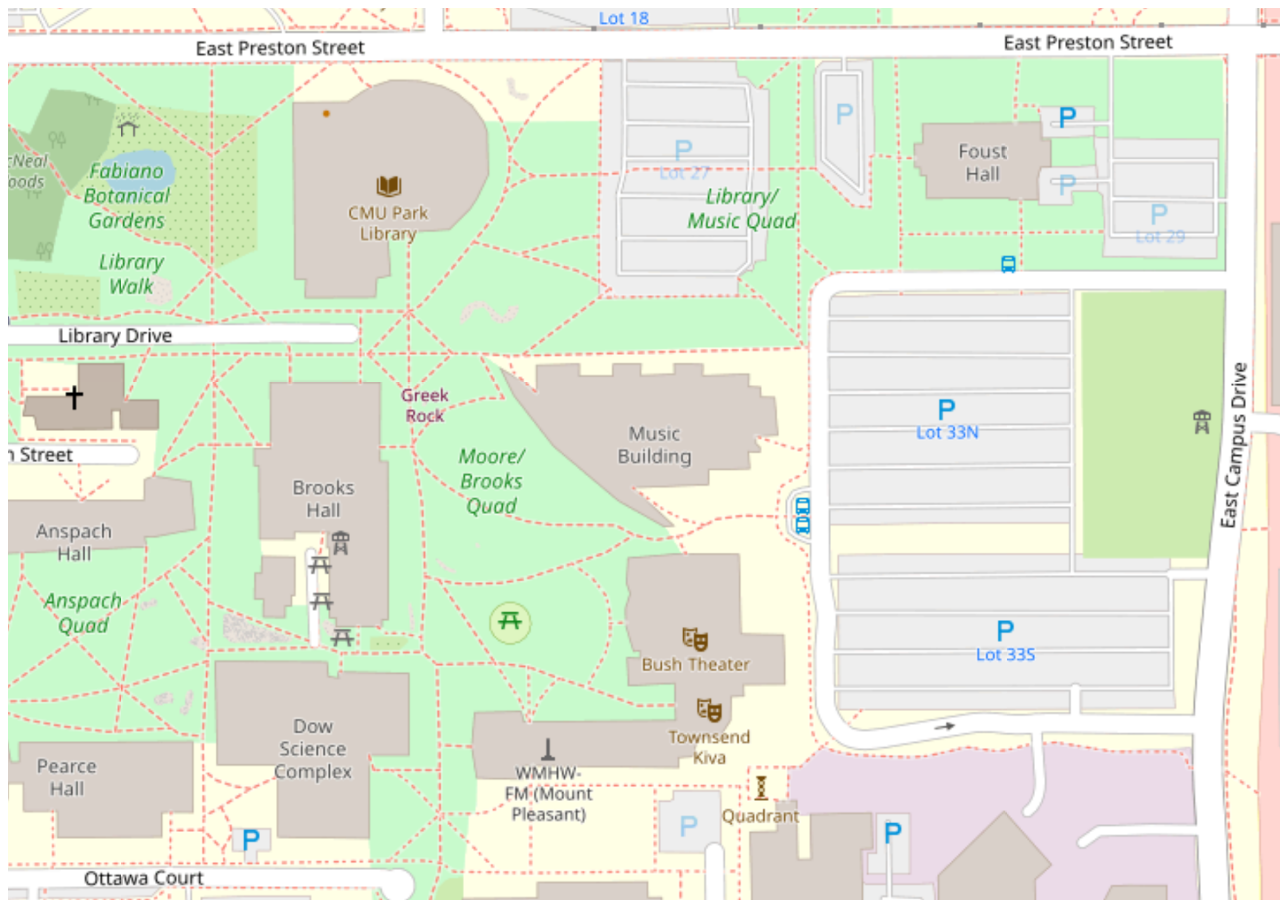
<file: src/main/resources/static/index.html>
<html lang="en">
<head>
	<meta charset="UTF-8">
	<meta name="viewport" content="width=device-width, initial-scale=1.0">
	<link rel="stylesheet" href="styles.css">
	<script src="script.js" data-building="Campus" defer></script>
	<title>Accessibility Map</title>
	<link rel="icon" type="image/png" href="Assets/BuildingPin.png"></link>
</head>
<body>
	<div class="mapContainer" id="pinContainer">
		<img src="Assets/CampusMap.png" class="map centralMap"></img>
		<!--
		<a href="pearce.html" class="mapPin" style="left: 17%; top: 83%;">
			<img src="Assets/BuildingPin.png" class="mapPin"><img>
		</a>
		<a href="library.html" class="mapPin" style="left: 33%; top: 10%;">
			<img src="Assets/BuildingPin.png" class="mapPin"><img>
		</a>
		-->
	</div>
</body>
</html>
</file>
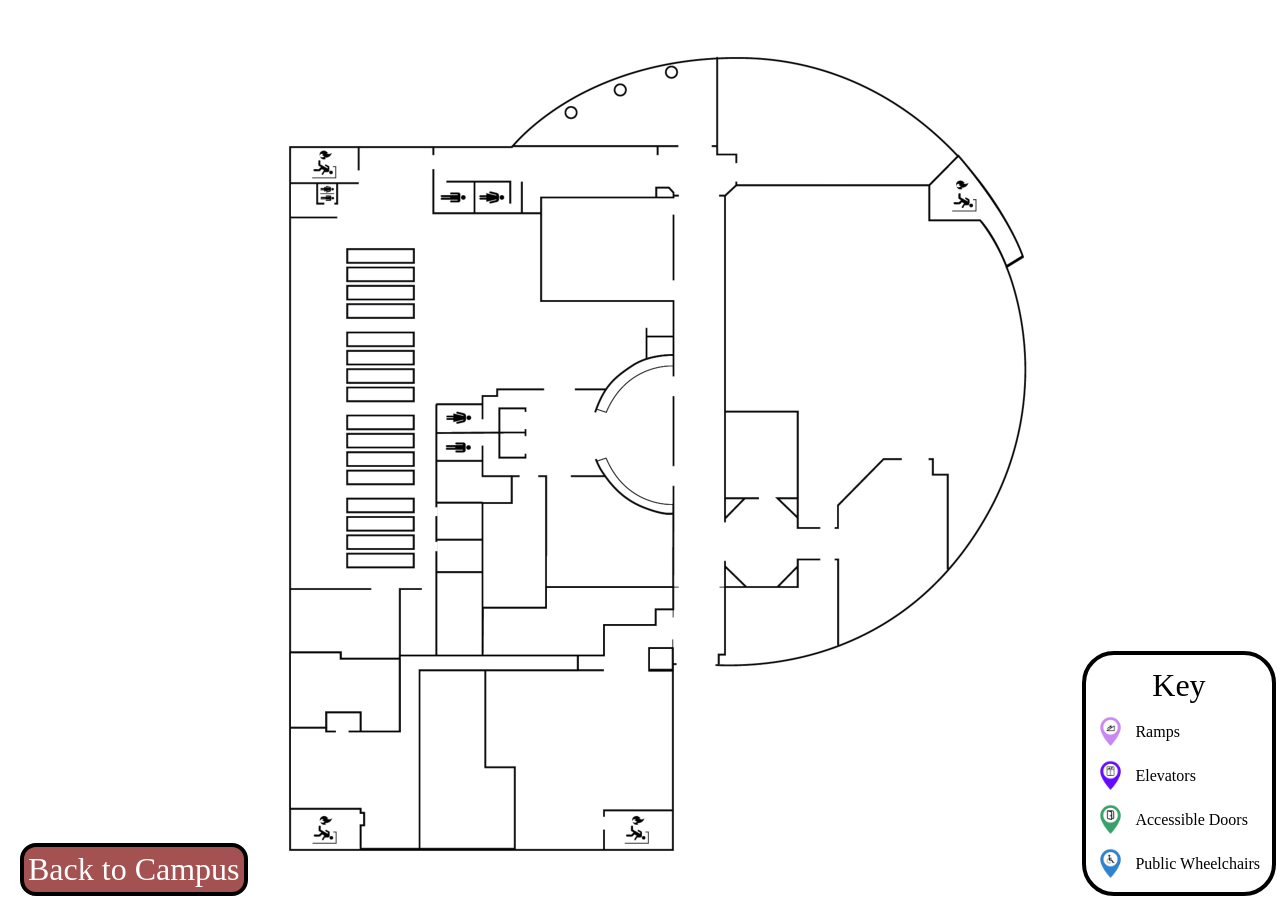
<file: src/main/resources/static/library.html>
<!DOCTYPE html>
<html lang="en">
<head>
	<meta charset="UTF-8">
	<meta name="viewport" content="width=device-width, initial-scale=1.0">
	<link rel="stylesheet" href="styles.css">
	<title>Accessibility Map - Library</title>
	<script src="script.js" data-building="Library" defer></script>
	<link rel="icon" type="image/png" href="Assets/BuildingPin.png"></link>
</head>
<body>
	<div class="mapContainer" id="pinContainer">
		<img src="Assets/LibraryMap.jpg" class="map libraryMap"></img>
		<a href="index.html" class="backButton">
			<p class="backButtonText">Back to Campus</p>
		</a>
		<div class="key">
			<p class="keyText title">Key</p>
			<div class="keyContent">
				<img src="Assets/RampPin.png" class="keyIcon ramp"></img>
				<p class="keyText body">Ramps</p>
			</div>
			<div class="keyContent">
				<img src="Assets/ElevatorPin.png" class="keyIcon ramp"></img>
				<p class="keyText body">Elevators</p>
			</div>
			<div class="keyContent">
				<img src="Assets/DoorPin.png" class="keyIcon ramp"></img>
				<p class="keyText body">Accessible Doors</p>
			</div>
			<div class="keyContent">
				<img src="Assets/WheelchairPin.png" class="keyIcon ramp"></img>
				<p class="keyText body">Public Wheelchairs</p>
			</div>
		</div>
	</div>
</body>
</html>
</file>
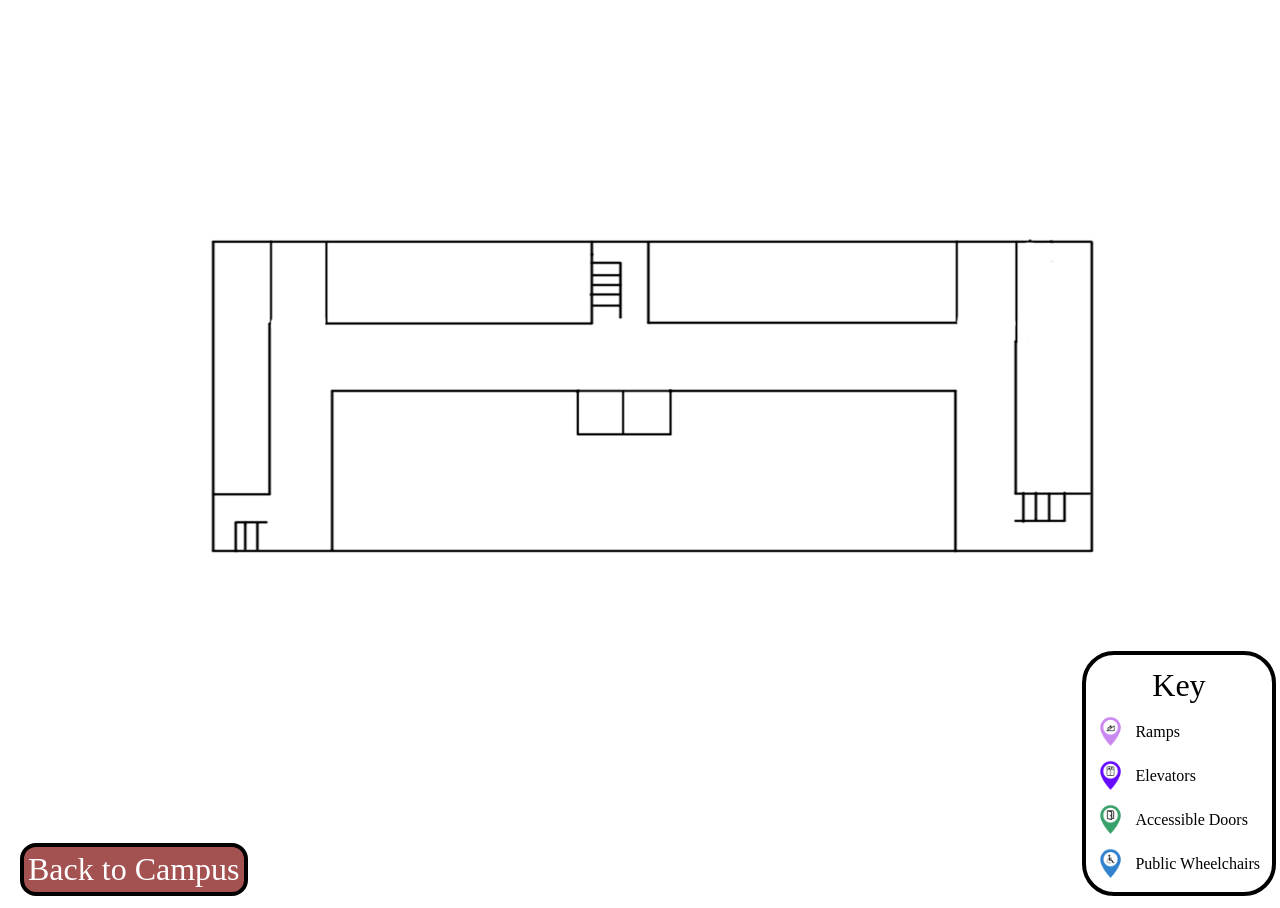
<file: src/main/resources/static/Pearce.html>
<!DOCTYPE html>
<html lang="en">
<head>
	<meta charset="UTF-8">
	<meta name="viewport" content="width=device-width, initial-scale=1.0">
	<link rel="stylesheet" href="styles.css">
	<title>Accessibility Map - Pearce</title>
	<script src="script.js" data-building="Pearce" defer></script>
	<link rel="icon" type="image/png" href="Assets/BuildingPin.png"></link>
</head>
<body>
	<div class="mapContainer" id="pinContainer">
		<img src="Assets/PearceMap.jpg" class="map pearceMap"></img>
		<a href="index.html" class="backButton">
			<p class="backButtonText">Back to Campus</p>
		</a>
		<div class="key">
			<p class="keyText title">Key</p>
			<div class="keyContent">
				<img src="Assets/RampPin.png" class="keyIcon ramp"></img>
				<p class="keyText body">Ramps</p>
			</div>
			<div class="keyContent">
				<img src="Assets/ElevatorPin.png" class="keyIcon ramp"></img>
				<p class="keyText body">Elevators</p>
			</div>
			<div class="keyContent">
				<img src="Assets/DoorPin.png" class="keyIcon ramp"></img>
				<p class="keyText body">Accessible Doors</p>
			</div>
			<div class="keyContent">
				<img src="Assets/WheelchairPin.png" class="keyIcon ramp"></img>
				<p class="keyText body">Public Wheelchairs</p>
			</div>
		</div>
	</div>
</body>
</html>
</file>
<file: src/main/resources/static/styles.css>
* {
    overflow: hidden;
}

.body {
    margin: 0px;
}

/*Map Background and Images*/
.mapContainer {
    background: #FFFFFF;
    position: absolute;
    overflow: hidden;
    margin: 0px;
    width: 100%;
    height: 100vh;

    display:grid;
    overflow: hidden;
}
.map {
    object-fit: cover;
    object-position: center;
    display: block;
    margin: 0 auto;
}
.centralMap {
    width: 105.4%;
    height: 133.7%;
}
.pearceMap {
    width: 76.675%;
    height: 76.675%;
    object-position: 50% 61.6% ;
}
.libraryMap {
    height: 100%;
    width: auto;
}

/*Map Pins*/
.mapPin {
    position:fixed;
    width: auto;
    height: 64px;
    display: block;
    margin: 0 auto;
    object-position: 50% 50%;
}

/*Button*/
.backButton {
    position: absolute;
    display: flex;
    justify-content: center;
    align-items: center;
    border-radius: 16px;
    background: #A45151;
    border: 4px solid #000000;
    z-index: 2px;
    text-decoration: none;
    width: fit-content;
    height: fit-content;
    left: 12px;
    bottom: 12px;
}
.backButtonText {
    color: #FFFFFF;
    font-family: "Inter";
    font-size: 32px;
    font-weight: 400;
    margin:4px;
}

/*On Hover*/
.backButton:hover:not(:disabled) {
    background-color: #e64747;
    transform: translateY(-1px);
}
/*On Click*/
.backButton:active:not(:disabled) {
    background-color: #602626;
    transform: translateY(1px) scale(0.98);
}

/*Key*/
.key {
    position: absolute;
    display: flex;
    flex-direction: column;
    gap: 12px;
    padding: 12px 12px 12px 12px;
    justify-content: flex-start;
    align-items: flex-start;
    border-radius: 32px;
    background: #FFFFFF;
    border: 4px solid #000000;
    right: 12px;
    bottom: 12px;
}
.keyContent {
    display: flex;
    flex-direction: row;
    gap: 12px;
    padding: 0px 0px 0px 0px;
    justify-content: center;
    align-items: center;   
}
.keyText {
    margin: 0px;
    color: #000000;
    font-family: "Inter";
    font-weight: 400;
}
.keyText.title {
    align-self: center;
    font-size: 32px;
}
.keyText.body {
    font-size: 16px;
}
.keyIcon {
  width: auto;
  height: 32px;
}
</file>
